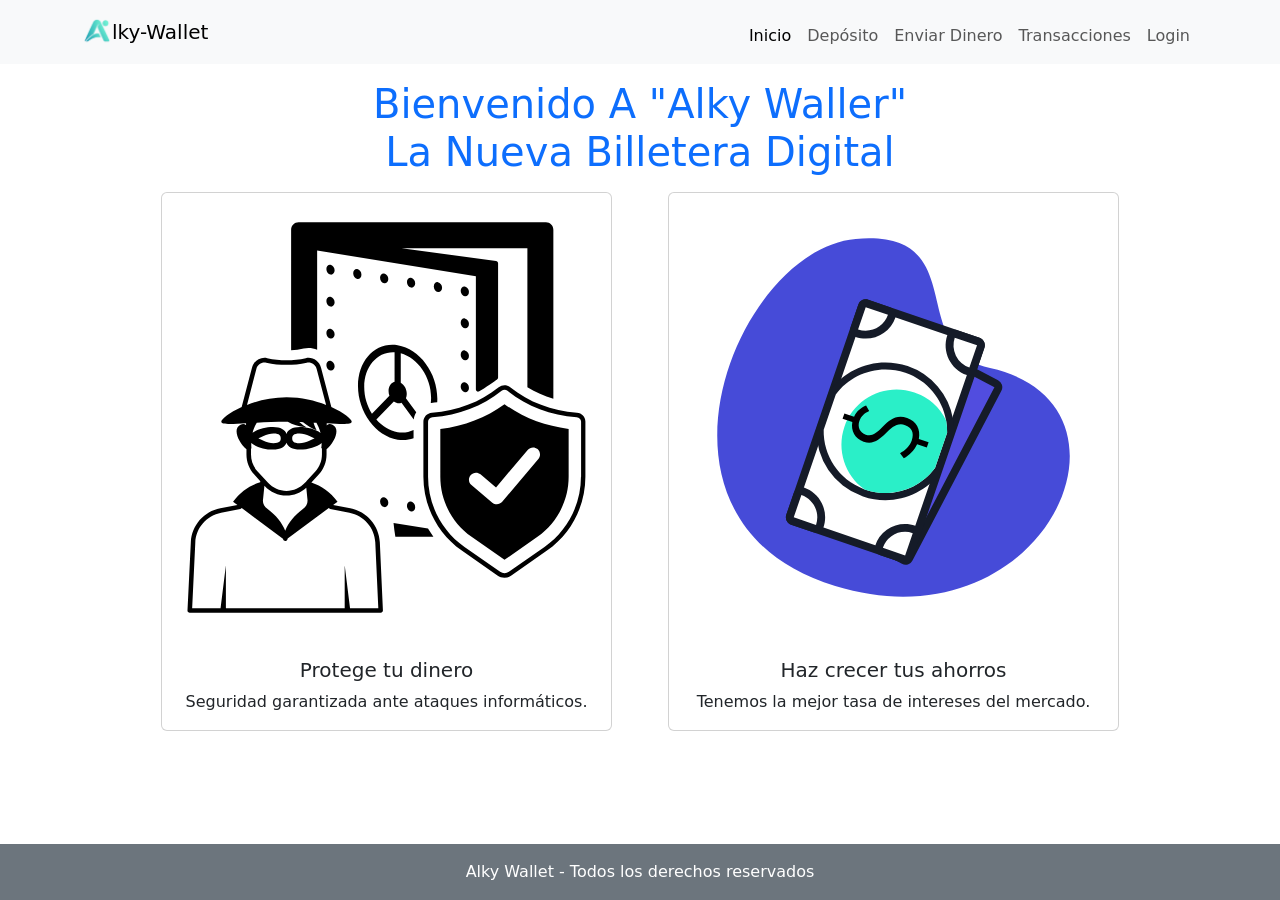
<file: index.html>
<!doctype html>
<html lang="es">

<head>
  <meta charset="UTF-8" />
  <meta name="viewport" content="width=device-width, initial-scale=1.0" />
  <title>Alky Wallet</title>

  <!-- favicon -->
  <link rel="icon" type="image/icon" href="./assets/img/favicon-r.ico" />

  <!-- bootstrap -->

  <link href="https://cdn.jsdelivr.net/npm/bootstrap@5.3.8/dist/css/bootstrap.min.css" rel="stylesheet"
    integrity="sha384-sRIl4kxILFvY47J16cr9ZwB07vP4J8+LH7qKQnuqkuIAvNWLzeN8tE5YBujZqJLB" crossorigin="anonymous" />

  <!-- css -->

  <link rel="stylesheet" href="./assets/css/style.css" />
</head>

<body class="d-flex flex-column min-vh-100">
  <!-- navbar -->
  <nav class="navbar navbar-expand-sm bg-body-tertiary">
    <div class="container">
      <a class="navbar-brand me-5" href="./index.html"><img src="./assets/img/logor.png" class="float-start logo"
          alt="Alky wallet logo">lky-Wallet</a>
      <button class="navbar-toggler" type="button" data-bs-toggle="collapse" data-bs-target="#navbarNavAltMarkup"
        aria-controls="navbarNavAltMarkup" aria-expanded="false" aria-label="Toggle navigation">
        <span class="navbar-toggler-icon"></span>
      </button>
      <div class="collapse navbar-collapse pt-2" id="navbarNavAltMarkup">
        <div class="navbar-nav ms-auto text-center">
          <a class="nav-link active" aria-current="page" href="./index.html">Inicio</a>
          <a class="nav-link" href="./deposit.html">Depósito</a>
          <a class="nav-link" href="./sendmoney.html">Enviar Dinero</a>
          <a class="nav-link" href="./transactions.html">Transacciones</a>
          <a class="nav-link" href="./login.html">Login</a>
        </div>
      </div>
    </div>
  </nav>

  <!-- encabezado -->

  <header class="py-3">
    <h1 class="text-primary text-center text-capitalize">
      Bienvenido a "Alky Waller" <br />
      la nueva billetera digital
    </h1>
  </header>

  <main class="container flex-grow-1">
    <section class="row justify-content-center g-4 text-center">
      <div class="col-12 col-md-5 m-3">
        <div class="card">
          <img src="./assets/img/shmai-safe-deposit-box-7731981.svg" class="card-img-top img-fluid rounded"
            alt="Protege tu dinero">
          <div class="card-body">
            <h5 class="card-title">Protege tu dinero</h5>
            <p class="card-text">
              Seguridad garantizada ante ataques informáticos.
            </p>
          </div>
        </div>
      </div>

      <div class="col-12 col-md-5 m-3">
        <div class="card">
          <img src="./assets/img/money-svgrepo-com.svg" class="card-img-top img-fluid rounded"
            alt="Haz crecer tus ahorros">
          <div class="card-body">
            <h5 class="card-title">Haz crecer tus ahorros</h5>
            <p class="card-text">
              Tenemos la mejor tasa de intereses del mercado.
            </p>
          </div>
        </div>
      </div>



    </section>
  </main>
  <footer class="container-fluid bg-secondary text-white text-center py-3">
    Alky Wallet - Todos los derechos reservados
  </footer>
  <!-- js bootstrap -->
  <script src="https://cdn.jsdelivr.net/npm/bootstrap@5.3.8/dist/js/bootstrap.bundle.min.js"
    integrity="sha384-FKyoEForCGlyvwx9Hj09JcYn3nv7wiPVlz7YYwJrWVcXK/BmnVDxM+D2scQbITxI" crossorigin="anonymous">
    </script>

</body>

</html>
</file>
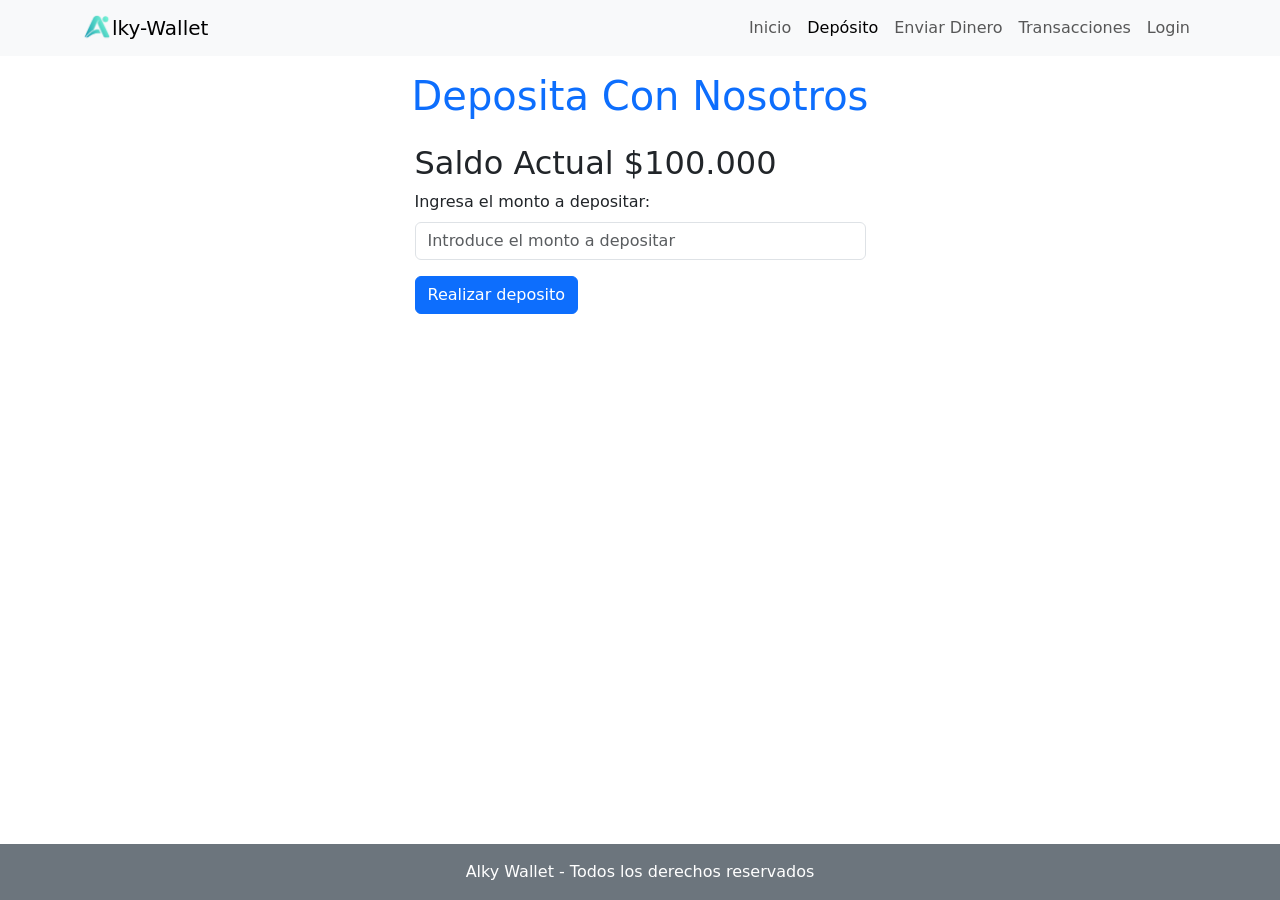
<file: deposit.html>
<!doctype html>
<html lang="es">

<head>
  <meta charset="UTF-8" />
  <meta name="viewport" content="width=device-width, initial-scale=1.0" />
  <title>Login</title>

  <!-- favicon -->
  <link rel="icon" type="image/icon" href="./assets/img/favicon-r.ico" />

  <!-- bootstrap -->

  <link href="https://cdn.jsdelivr.net/npm/bootstrap@5.3.8/dist/css/bootstrap.min.css" rel="stylesheet"
    integrity="sha384-sRIl4kxILFvY47J16cr9ZwB07vP4J8+LH7qKQnuqkuIAvNWLzeN8tE5YBujZqJLB" crossorigin="anonymous" />

  <!-- css -->

  <link rel="stylesheet" href="./assets/css/style.css" />
</head>

<body class="d-flex flex-column min-vh-100">
  <!-- navbar -->
  <nav class="navbar navbar-expand-sm bg-body-tertiary">
    <div class="container">
      <a class="navbar-brand me-5" href="./index.html"><img src="./assets/img/logor.png" class="float-start logo"
          alt="Alky wallet logo">lky-Wallet</a>
      <button class="navbar-toggler" type="button" data-bs-toggle="collapse" data-bs-target="#navbarNavAltMarkup"
        aria-controls="navbarNavAltMarkup" aria-expanded="false" aria-label="Toggle navigation">
        <span class="navbar-toggler-icon"></span>
      </button>
      <div class="collapse navbar-collapse" id="navbarNavAltMarkup">
        <div class="navbar-nav ms-auto">
          <a class="nav-link" href="./index.html">Inicio</a>
          <a class="nav-link active" aria-current="page" href="./deposit.html">Depósito</a>
          <a class="nav-link" href="./sendmoney.html">Enviar Dinero</a>
          <a class="nav-link" href="./transactions.html">Transacciones</a>
          <a class="nav-link" href="./login.html">Login</a>
        </div>
      </div>
    </div>
  </nav>

  <!-- encabezado -->

  <header class="py-3">
    <h1 class="text-primary text-center text-capitalize">
      Deposita con nosotros
    </h1>
  </header>

  <main class="container flex-grow-1">
    <section>
      <div class="row justify-content-center">
        <div class="col-12 col-sm-7 col-lg-5">
          <form id="formDeposit">
            <div class="mb-3">
              <h2>Saldo Actual $<span id="balance">0</span></h2>

              <label for="depositos" class="form-label">Ingresa el monto a depositar:</label>
              <input type="number" class="form-control" name="depositos" id="depositos" required
                placeholder="Introduce el monto a depositar" />
            </div>
            <div>
              <input type="submit" class="btn btn-primary" value="Realizar deposito" />
              <div id="alertaDeposito" class="mt-3"></div>
            </div>
          </form>
        </div>
      </div>
    </section>
  </main>

  <footer class="container-fluid bg-secondary text-white text-center py-3">
    Alky Wallet - Todos los derechos reservados
  </footer>
<!-- bootstrap js -->
<script src="https://cdn.jsdelivr.net/npm/bootstrap@5.3.8/dist/js/bootstrap.bundle.min.js"
  integrity="sha384-FKyoEForCGlyvwx9Hj09JcYn3nv7wiPVlz7YYwJrWVcXK/BmnVDxM+D2scQbITxI"
  crossorigin="anonymous"></script>


   <!-- jquery -->
    <script src="./assets/js/jquery-4.0.0.min.js"></script>

    <!-- js propio  -->
  <script type="module" src="./assets/js/deposito.js"></script>

</body>

</html>
</file>
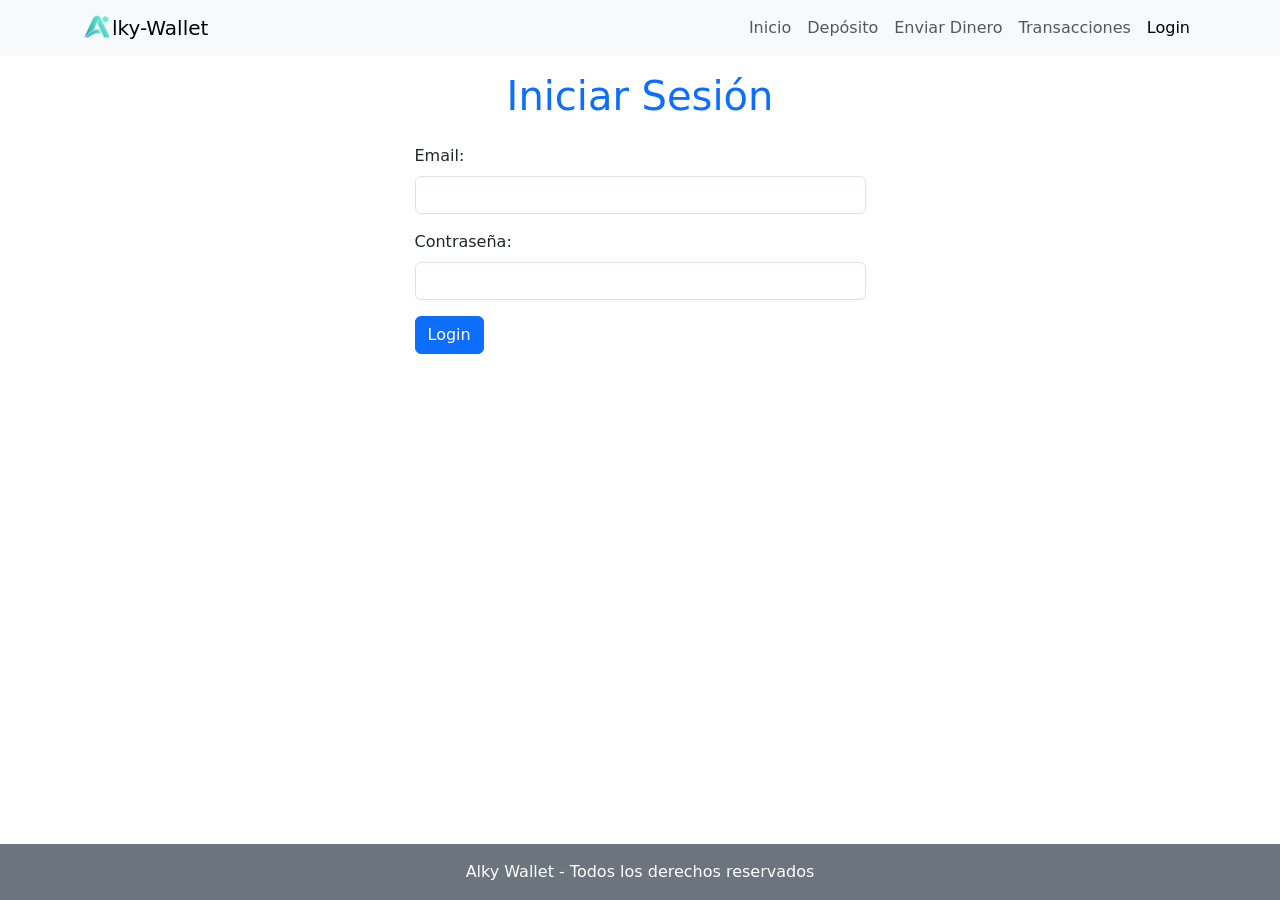
<file: login.html>
<!doctype html>
<html lang="es">

<head>
    <meta charset="UTF-8" />
    <meta name="viewport" content="width=device-width, initial-scale=1.0" />
    <title>Login</title>
    <!-- favicon -->
    <link rel="icon" type="image/icon" href="./assets/img/favicon-r.ico" />

    <!-- bootstrap -->

    <link href="https://cdn.jsdelivr.net/npm/bootstrap@5.3.8/dist/css/bootstrap.min.css" rel="stylesheet"
        integrity="sha384-sRIl4kxILFvY47J16cr9ZwB07vP4J8+LH7qKQnuqkuIAvNWLzeN8tE5YBujZqJLB" crossorigin="anonymous" />

    <!-- css -->

    <link rel="stylesheet" href="./assets/css/style.css" />
</head>

<body class="d-flex flex-column min-vh-100">
    <!-- navbar -->
    <nav class="navbar navbar-expand-sm bg-body-tertiary">
        <div class="container">
            <a class="navbar-brand me-5" href="./index.html"><img src="./assets/img/logor.png" class="float-start logo"
                    alt="Alky wallet logo">lky-Wallet</a>
            <button class="navbar-toggler" type="button" data-bs-toggle="collapse" data-bs-target="#navbarNavAltMarkup"
                aria-controls="navbarNavAltMarkup" aria-expanded="false" aria-label="Toggle navigation">
                <span class="navbar-toggler-icon"></span>
            </button>
            <div class="collapse navbar-collapse" id="navbarNavAltMarkup">
                <div class="navbar-nav ms-auto">
                    <a class="nav-link" href="./index.html">Inicio</a>
                    <a class="nav-link" href="./deposit.html">Depósito</a>
                    <a class="nav-link" href="./sendmoney.html">Enviar Dinero</a>
                    <a class="nav-link" href="./transactions.html">Transacciones</a>
                    <a class="nav-link active" aria-current="page" href="./login.html">Login</a>
                </div>
            </div>
        </div>
    </nav>

    <!-- encabezado -->

    <header class="py-3">
        <h1 class="text-primary text-center text-capitalize">Iniciar Sesión</h1>
    </header>

    <main class="container flex-grow-1">
        <section>
            <div class="row justify-content-center">
                <div class="col-12 col-sm-7 col-lg-5">

                    <form id="formLogin">
                        <div class="mb-3">
                            <label for="email" class="form-label">Email:</label>
                            <input type="email" class="form-control" name="email" id="email" required>
                        </div>

                        <div class="mb-3">
                            <label for="password" class="form-label">Contraseña:</label>
                            <input type="password" class="form-control" name="password" id="password" required>
                        </div>

                        <div>
                            <input type="submit" class="btn btn-primary" value="Login">
                        </div>
                    </form>

                    <div id="respuestaFormulario" class="alert d-none mt-3 py-2 px-3 small" role="alert"></div>

                </div>
            </div>
        </section>
    </main>

    <footer class="container-fluid bg-secondary text-white text-center py-3">
        Alky Wallet - Todos los derechos reservados
    </footer>
    <!-- jquery -->
    <script src="./assets/js/jquery-4.0.0.min.js"></script>

    <!-- js propio -->
    <script src="./assets/js/login.js"></script>

</body>

</html>
</file>
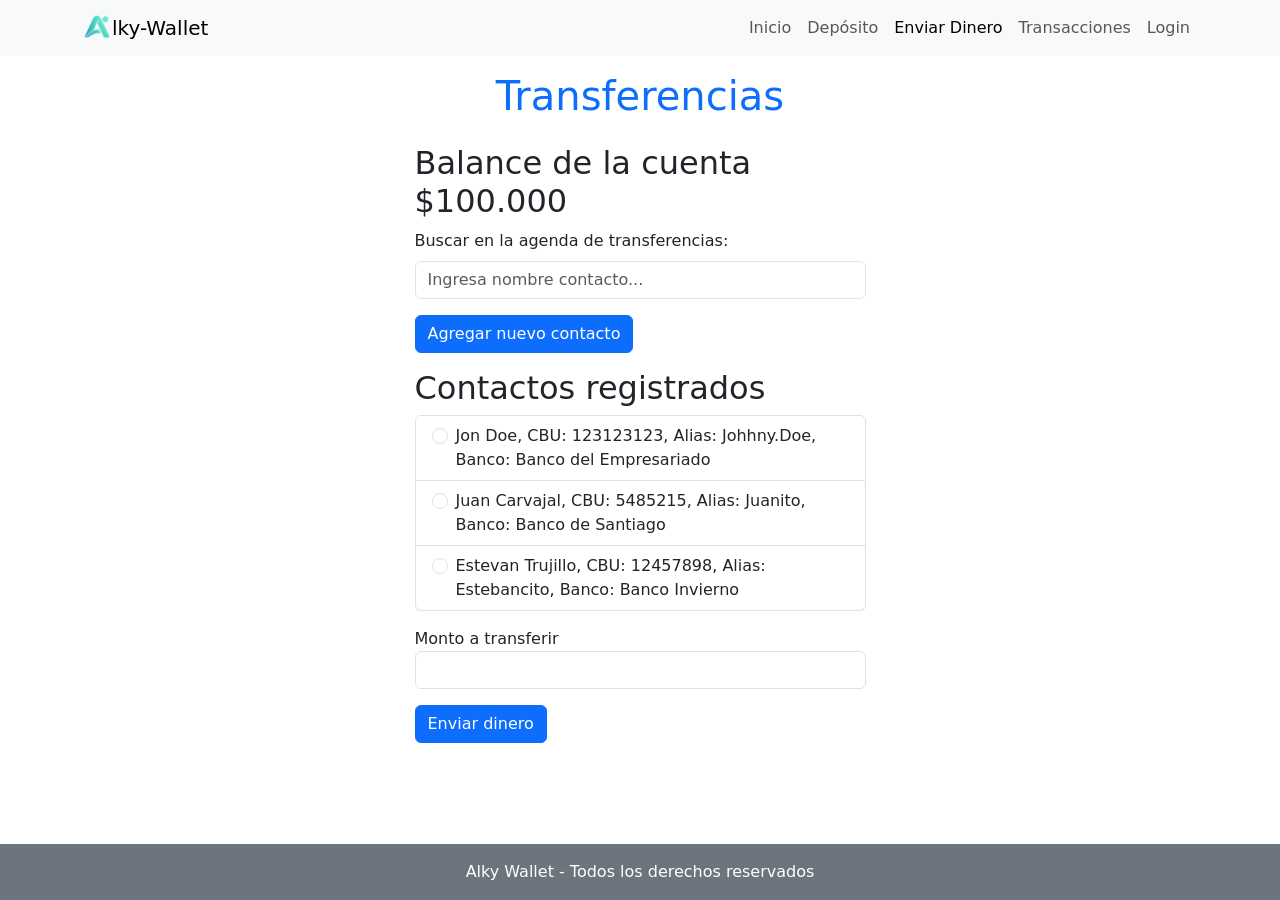
<file: sendmoney.html>
<!doctype html>
<html lang="es">

<head>
    <meta charset="UTF-8" />
    <meta name="viewport" content="width=device-width, initial-scale=1.0" />
    <title>Enviar dinero</title>

    <!-- favicon -->
    <link rel="icon" type="image/icon" href="./assets/img/favicon-r.ico" />


    <!-- bootstrap -->

    <link href="https://cdn.jsdelivr.net/npm/bootstrap@5.3.8/dist/css/bootstrap.min.css" rel="stylesheet"
        integrity="sha384-sRIl4kxILFvY47J16cr9ZwB07vP4J8+LH7qKQnuqkuIAvNWLzeN8tE5YBujZqJLB" crossorigin="anonymous" />

    <!-- css -->

    <link rel="stylesheet" href="./assets/css/style.css" />
</head>

<body class="d-flex flex-column min-vh-100">
    <!-- navbar -->
    <nav class="navbar navbar-expand-sm bg-body-tertiary">
        <div class="container">
            <a class="navbar-brand me-5" href="./index.html"><img src="./assets/img/logor.png" class="float-start logo"
                    alt="Alky wallet logo">lky-Wallet</a>
            <button class="navbar-toggler" type="button" data-bs-toggle="collapse" data-bs-target="#navbarNavAltMarkup"
                aria-controls="navbarNavAltMarkup" aria-expanded="false" aria-label="Toggle navigation">
                <span class="navbar-toggler-icon"></span>
            </button>
            <div class="collapse navbar-collapse" id="navbarNavAltMarkup">
                <div class="navbar-nav ms-auto">
                    <a class="nav-link" href="./index.html">Inicio</a>
                    <a class="nav-link" href="./deposit.html">Depósito</a>
                    <a class="nav-link active" aria-current="page" href="./sendmoney.html">Enviar Dinero</a>
                    <a class="nav-link" href="./transactions.html">Transacciones</a>
                    <a class="nav-link" href="./login.html">Login</a>
                </div>
            </div>
        </div>
    </nav>

    <!-- encabezado -->

    <header class="py-3">
        <h1 class="text-primary text-center text-capitalize">Transferencias</h1>
    </header>

    <main class="container flex-grow-1">
        <section>
            <div class="row justify-content-center">
                <div class="col-12 col-sm-7 col-lg-5">
                    <h2>Balance de la cuenta $<span id="balance">0</span></h2>
                    <form id="formSendMoney">
                        <div class="mb-3">
                            <label for="buscarContacto" class="form-label">
                                Buscar en la agenda de transferencias:
                            </label>
                            <input type="text" class="form-control" placeholder="Ingresa nombre contacto..."
                                id="buscarContacto" />
                        </div>
                        <div class="mb-3">
                            <button class="btn btn-primary" type="button" id="agregarContacto">Agregar nuevo
                                contacto</button>
                            <!--   <div class="mb-3">
                                     <ul>
                                        <li id="createId"></li>
                                        <li id="createNombre"></li>
                                        <li id="createCbu"></li>
                                        <li id="createAlias"></li>
                                        <li id="createBanco"></li>
                                    </ul>
                                </div> -->
                        </div>

                        <div>
                            <h2>Contactos registrados</h2>

                            <div class="mb-3">
                                <ul class="list-group" id="listaContactos" name="contacto">
                                    <!-- aquí se carga el listado de personas del usuario -->
                                </ul>
                            </div>
                        </div>
                        <div class="mb-3">
                            <laber class="form-label" for="monto">Monto a transferir</laber>
                            <input type="number" class="form-control" min="500" name="monto" id="monto">
                        </div>
                        <div class="mb-3">

                            <input type="submit" class="btn btn-primary" value="Enviar dinero" />
                        </div>
                    </form>
                </div>
            </div>
        </section>
    </main>


    <footer class="container-fluid bg-secondary text-white text-center py-3">
        Alky Wallet - Todos los derechos reservados
    </footer>



    <script src="https://cdn.jsdelivr.net/npm/bootstrap@5.3.8/dist/js/bootstrap.bundle.min.js"
        integrity="sha384-FKyoEForCGlyvwx9Hj09JcYn3nv7wiPVlz7YYwJrWVcXK/BmnVDxM+D2scQbITxI" crossorigin="anonymous">
        </script>

    <script src="./assets/js/jquery-4.0.0.min.js"></script>

    <!-- JavaScript propio -->
    <script type="module" src="./assets/js/sendmoney.js"></script>
</body>

</html>
</file>
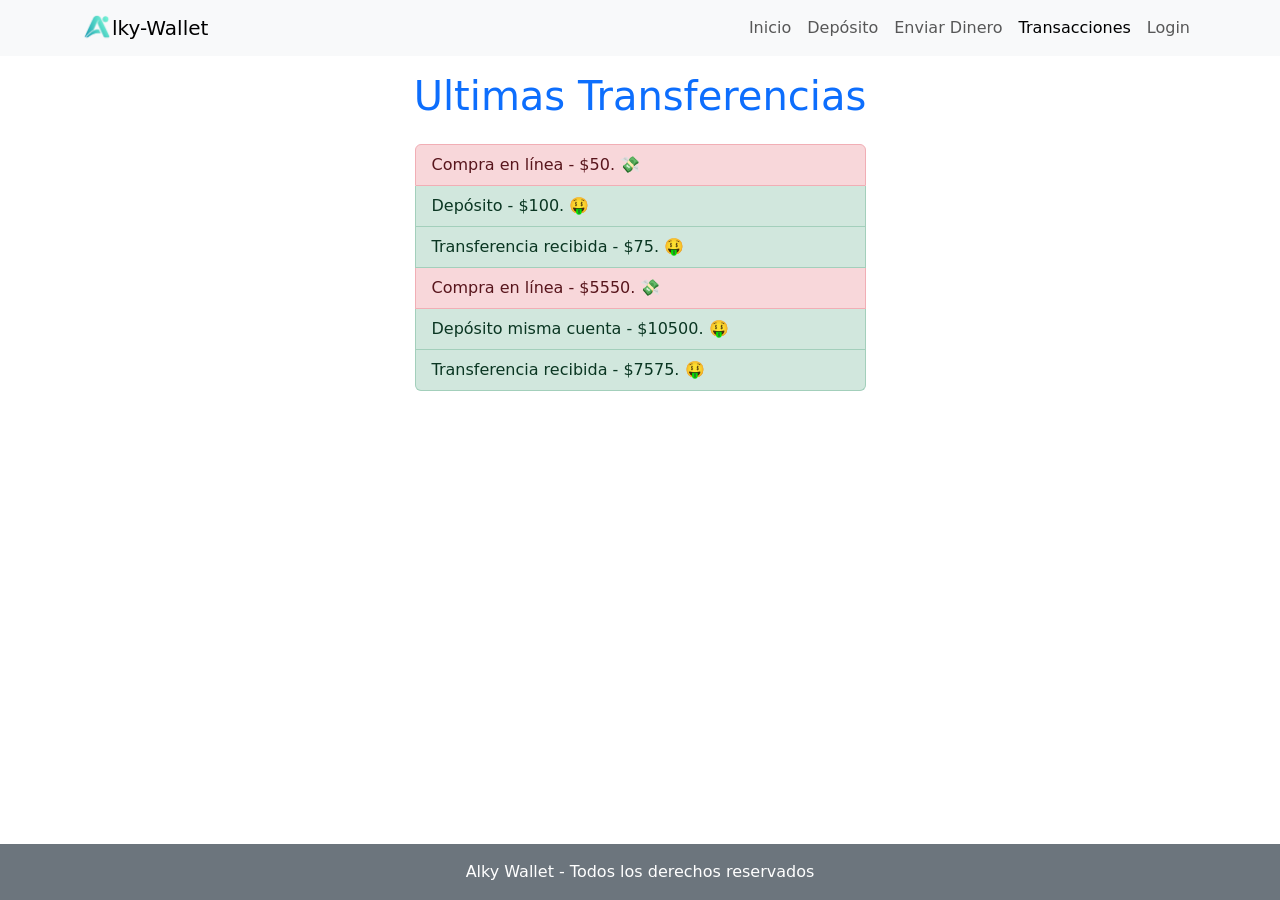
<file: transactions.html>
<!doctype html>
<html lang="es">

<head>
    <meta charset="UTF-8" />
    <meta name="viewport" content="width=device-width, initial-scale=1.0" />
    <title>Login</title>


    <!-- favicon -->
    <link rel="icon" type="image/icon" href="./assets/img/favicon-r.ico" />
    <!-- bootstrap -->

    <link href="https://cdn.jsdelivr.net/npm/bootstrap@5.3.8/dist/css/bootstrap.min.css" rel="stylesheet"
        integrity="sha384-sRIl4kxILFvY47J16cr9ZwB07vP4J8+LH7qKQnuqkuIAvNWLzeN8tE5YBujZqJLB" crossorigin="anonymous" />

    <!-- css -->

    <link rel="stylesheet" href="./assets/css/style.css" />
</head>

<body class="d-flex flex-column min-vh-100">
    <!-- navbar -->
    <nav class="navbar navbar-expand-sm bg-body-tertiary">
        <div class="container">
            <a class="navbar-brand me-5" href="./index.html"><img src="./assets/img/logor.png" class="float-start logo"
                    alt="Alky wallet logo">lky-Wallet</a>
            <button class="navbar-toggler" type="button" data-bs-toggle="collapse" data-bs-target="#navbarNavAltMarkup"
                aria-controls="navbarNavAltMarkup" aria-expanded="false" aria-label="Toggle navigation">
                <span class="navbar-toggler-icon"></span>
            </button>
            <div class="collapse navbar-collapse" id="navbarNavAltMarkup">
                <div class="navbar-nav ms-auto">
                    <a class="nav-link" href="./index.html">Inicio</a>
                    <a class="nav-link" href="./deposit.html">Depósito</a>
                    <a class="nav-link" href="./sendmoney.html">Enviar Dinero</a>
                    <a class="nav-link active" aria-current="page" href="./transactions.html">Transacciones</a>
                    <a class="nav-link" href="./login.html">Login</a>


                </div>
            </div>
        </div>
    </nav>

    <!-- encabezado -->

    <header class="py-3">
        <h1 class="text-primary text-center text-capitalize">
            Ultimas transferencias
        </h1>
    </header>

    <main class="container flex-grow-1">
        <section>
            <div class="row justify-content-center">
                <div class="col-12 col-sm-7 col-lg-5">
                    <ul class="list-group">
                        <li class="list-group-item list-group-item-danger">
                            Compra en línea - $50. <span>💸</span>
                        </li>
                        <li class="list-group-item list-group-item-success">
                            Depósito - $100. <span>🤑</span>
                        </li>
                        <li class="list-group-item list-group-item-success">
                            Transferencia recibida - $75. <span>🤑</span>
                        </li>
                        <li class="list-group-item list-group-item-danger">
                            Compra en línea - $5550. <span>💸</span>
                        </li>
                        <li class="list-group-item list-group-item-success">
                            Depósito misma cuenta - $10500. <span>🤑</span>
                        </li>
                        <li class="list-group-item list-group-item-success">
                            Transferencia recibida - $7575. <span>🤑</span>
                        </li>
                    </ul>
                </div>
            </div>
        </section>
    </main>
    <footer class="container-fluid bg-secondary text-white text-center py-3">
        Alky Wallet - Todos los derechos reservados
    </footer>
</body>

</html>
</file>
<file: assets/css/style.css>
.logo {
    max-width: 30px;
}

/* Arreglo problema de botón que quedaba arriba de nombre de los contactos */
.contacto-item {
  display: flex;
  align-items: flex-start;
  gap: 0.5rem;
}

.contacto-radio {
  flex-shrink: 0;
  margin-top: 0.25rem;
}

.contacto-label {
  display: inline;
}

/* Ocultar flechas del input numerico en Chrome, Safari, Edge y Opera */
input[type=number]::-webkit-inner-spin-button,
input[type=number]::-webkit-outer-spin-button {
  -webkit-appearance: none;
  margin: 0;
}

/* Ocultar flechas en Firefox */
input[type=number] {
  -moz-appearance: textfield;
}
</file>
